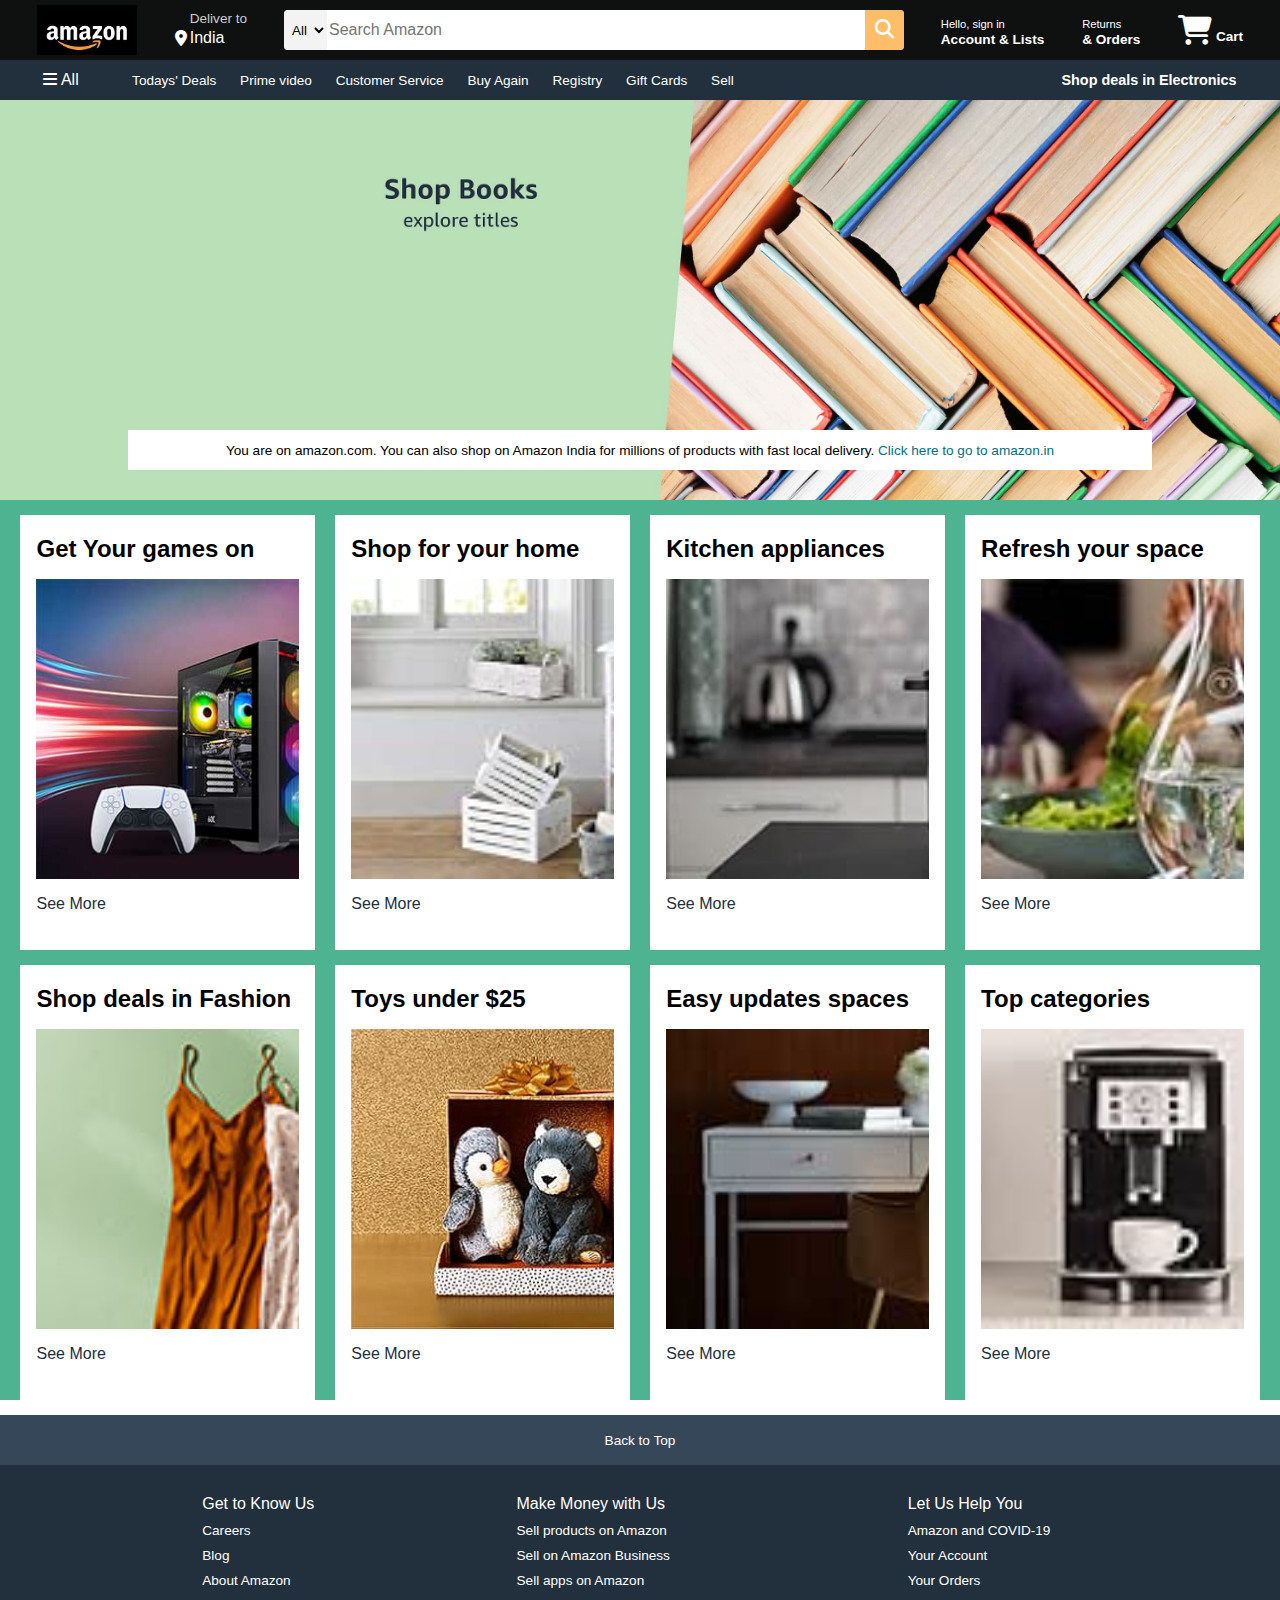
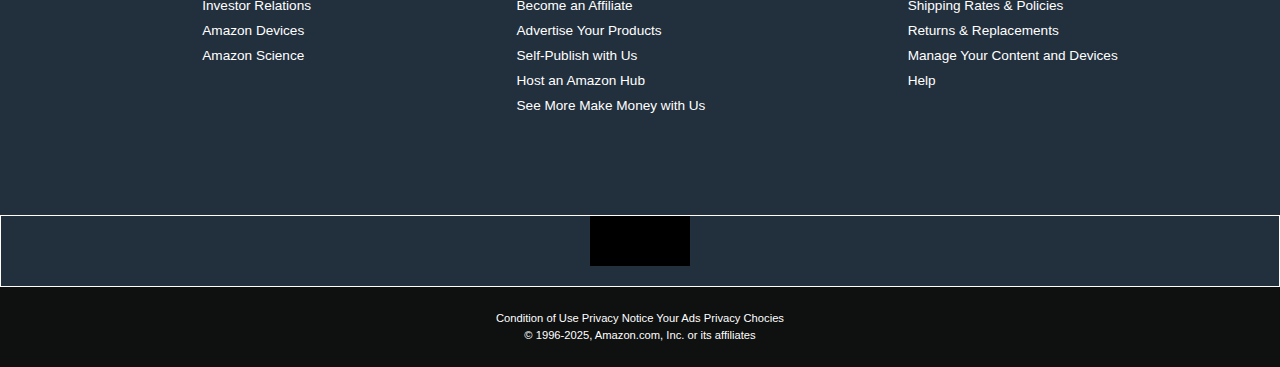
<file: amazon.clone/index.html>
<!DOCTYPE html>
<html lang="en">
<head>
<meta charset="UTF-8">
<title>Simple Portfolio</title>
<link rel="stylesheet" href="https://cdnjs.cloudflare.com/ajax/libs/font-awesome/6.7.2/css/all.min.css" integrity="sha512-Evv84Mr4kqVGRNSgIGL/F/aIDqQb7xQ2vcrdIwxfjThSH8CSR7PBEakCr51Ck+w+/U6swU2Im1vVX0SVk9ABhg==" crossorigin="anonymous" referrerpolicy="no-referrer" />
<link rel="stylesheet" href="style.css">
</head>
<body>
    <header>
    <div class="navbar">
        <div class="nav-logo border">
            <div class="logo"></div>
        </div>
        <div class="nav-address border">
            <p class="add-first">Deliver to</p>
            <div class="add-icon">
              <i class="fa-solid fa-location-dot"></i>
                <p class="add-second">India</p>
            </div>
        </div>
        <div class="nav-search">
            <select class="search-select">
                <option>All</option>
            </select>
            <input placeholder="Search Amazon" class="search-input">
            <div class="search-icon">
                <i class="fa-solid fa-magnifying-glass"></i>
            </div>
        </div>
        <div class="nav-Acc border">
            <p><span>Hello, sign in</span></p>
            <p class="nav-second">Account & Lists</p>
        </div>
         <div class="nav-returns border">
            <p><span>Returns</span></p>
            <p class="nav-second">& Orders</p>
        </div>
        <div class="nav-cart border">
         <i class="fa-solid fa-cart-shopping"></i>
            Cart
        </div>
    </div>
    <div class="panel">
        <div class="panel-all">
        <i class="fa-solid fa-bars"></i>
            All
        </div>
        <div class="panel-ops">
            <p>Todays' Deals</p>
            <p>Prime video</p>
            <p>Customer Service</p>
            <p>Buy Again</p>
            <p>Registry</p>
            <p>Gift Cards</p>
            <p>Sell</p>
        </div>
        <div class="panel-deals">
            Shop deals in Electronics
        </div>
    </div>
</header>
<div class="main-section">
    <div class="main-msg">
        <p>You are on amazon.com. You can also shop on Amazon India for millions of products with fast local delivery. <a>Click here to go to amazon.in</a></p>
    </div>
</div>
<div class="Box-section">
    <div class="Box1 box">
        <div class="box-content">
            <h2>Get Your games on</h2>
        <div class="box-img" style="background-image: url('games.jpg');"></div>
        <p>See More</p>
        </div>
    </div>
    <div class="Box2 box">
        <div class="box-content">
            <h2>Shop for your home</h2>
        <div class="box-img" style="background-image: url('box2.image.jpg');"></div>
        <p>See More</p>
        </div>
    </div>
    <div class="Box3 box">
        <div class="box-content">
            <h2>Kitchen appliances</h2>
        <div class="box-img" style="background-image: url('box3.image.jpg');"></div>
        <p>See More</p>
        </div>
    </div>
    <div class="Box4 box">
        <div class="box-content">
            <h2>Refresh your space</h2>
        <div class="box-img" style="background-image: url('box4.image.jpg');"></div>
        <p>See More</p>
        </div>
    </div>

</div>
<div class="Box-section">
    <div class="Box1 box">
        <div class="box-content">
            <h2>Shop deals in Fashion</h2>
        <div class="box-img" style="background-image: url('box5.image.jpg');"></div>
        <p>See More</p>
        </div>
    </div>
    <div class="Box2 box">
        <div class="box-content">
            <h2>Toys under $25</h2>
        <div class="box-img" style="background-image: url('toys.jpg');"></div>
        <p>See More</p>
        </div>
    </div>
    <div class="Box3 box">
        <div class="box-content">
            <h2>Easy updates spaces</h2>
        <div class="box-img" style="background-image: url('box6.jpg');"></div>
        <p>See More</p>
        </div>
    </div>
    <div class="Box4 box">
        <div class="box-content">
            <h2>Top categories</h2>
        <div class="box-img" style="background-image: url('box7.jpg');"></div>
        <p>See More</p>
        </div>
    </div>
</div>
<footer>
    <div class="footer-top1">
        Back to Top
    </div>
    <div class="footer-top2">
        <ul>
           <p>Get to Know Us</p> 
            <a>Careers</a>
            <a>Blog</a>
            <a>About Amazon</a>
            <a>Investor Relations</a>
            <a>Amazon Devices</a>
            <a>Amazon Science</a>
        </ul>
        <ul>
            <p>Make Money with Us</p>
            <a>Sell products on Amazon</a>
            <a>Sell on Amazon Business</a>
            <a>Sell apps on Amazon</a>
            <a>Become an Affiliate</a>
            <a>Advertise Your Products</a>
            <a>Self-Publish with Us</a>
            <a>Host an Amazon Hub</a>
            <a>See More Make Money with Us</a>
        </ul>
        <ul>
            <p>Let Us Help You</p>
            <a>Amazon and COVID-19</a>
            <a>Your Account</a>
            <a>Your Orders</a>
            <a>Shipping Rates & Policies</a>
            <a>Returns & Replacements</a>
            <a>Manage Your Content and Devices</a>
            <a>Help</a>
        </ul>
    </div>
    <div class="footer-panel3">
        <div class="logo4"></div>
    </div>
    <div class="footer-panel4">
        <div class="pages">
            <a>Condition of Use</a>
            <a>Privacy Notice</a>
            <a>Your Ads Privacy Chocies</a>
        </div>
        <div class="copyright">
            © 1996-2025, Amazon.com, Inc. or its affiliates
        </div>
    </div>
</footer>
</body>
</html>
</file>
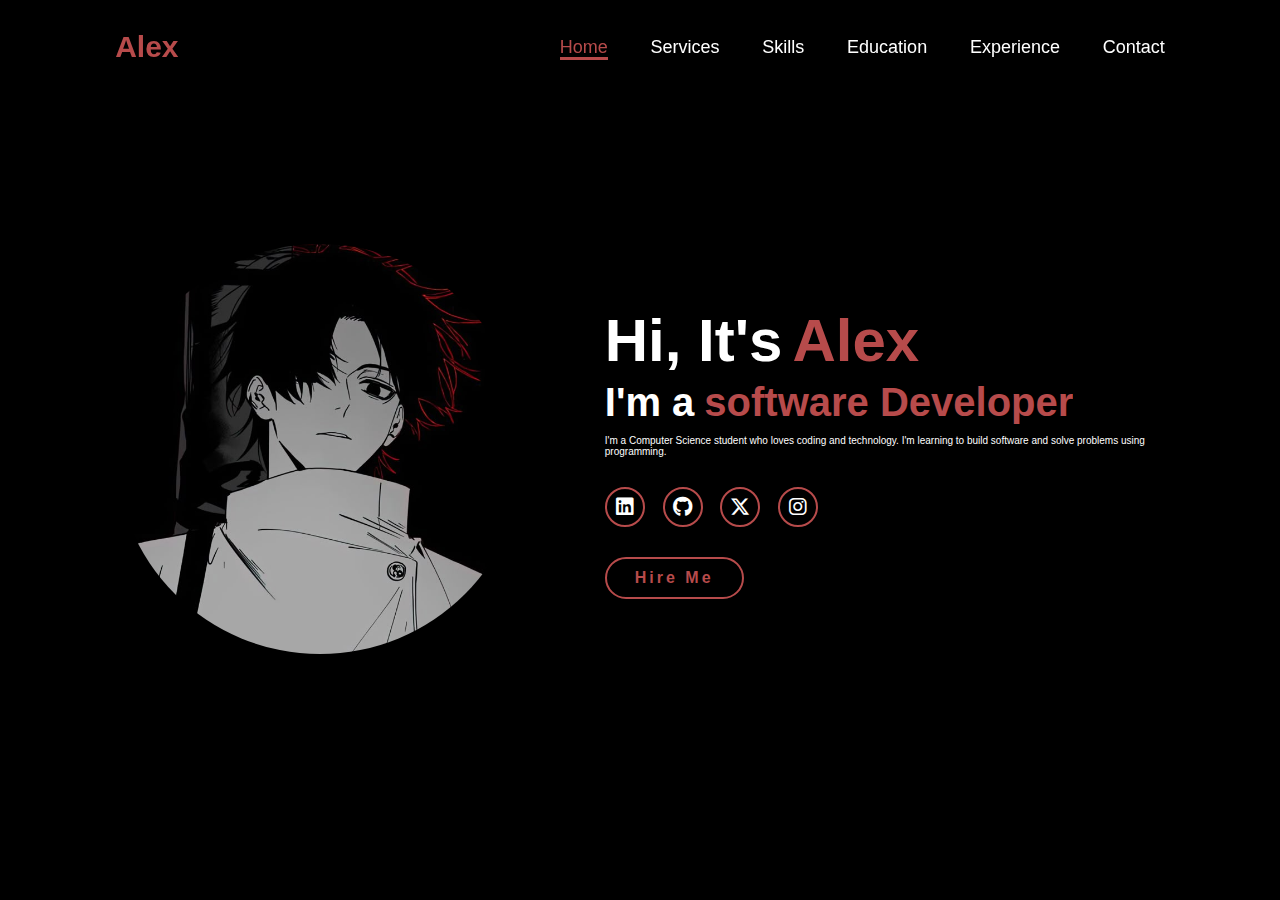
<file: port.web/index.html>
<!DOCTYPE html>
<html lang="en">
<head>
    <meta charset="UTF-8">
    <meta name="viewport" content="width=device-width, initial-scale=1.0">
    <title>Portfolio Website</title>
    <link rel="stylesheet" href="https://cdnjs.cloudflare.com/ajax/libs/font-awesome/6.7.2/css/all.min.css" integrity="sha512-Evv84Mr4kqVGRNSgIGL/F/aIDqQb7xQ2vcrdIwxfjThSH8CSR7PBEakCr51Ck+w+/U6swU2Im1vVX0SVk9ABhg==" crossorigin="anonymous" referrerpolicy="no-referrer" />
    <link rel="stylesheet" href="style.css">
</head>
<body>
<header>
    <a href="a" class="logo">Alex</a>
    <nav>
        <a href="a" class="active">Home</a>
        <a href="a">Services</a>
        <a href="a">Skills</a>
        <a href="a">Education</a>
        <a href="a">Experience</a>
        <a href="a">Contact</a>
    </nav>
</header>
<section class="home">
    <div class="home-img">
        <img src="profile.pic" alt="">
    </div>
    <div class="home-contact">
        <h1>Hi, It's<span>Alex</span></h1>
        <h3 class="typing-text">I'm a<span></span></h3>
        <p>I'm a Computer Science student who loves coding and technology. I'm learning to build software and solve problems using programming.</p>
         <div class="social-icon">
        <a href="a"><i class="fa-brands fa-linkedin"></i></a>
        <a href="a"><i class="fa-brands fa-github"></i></a>
        <a href="a"><i class="fa-brands fa-x-twitter"></i></a>
        <a href="a"><i class="fa-brands fa-instagram"></i></a>
         </div>
          <a href="a" class="btn">Hire Me</a>
    </div>
</section>
</body>
</html>
</file>
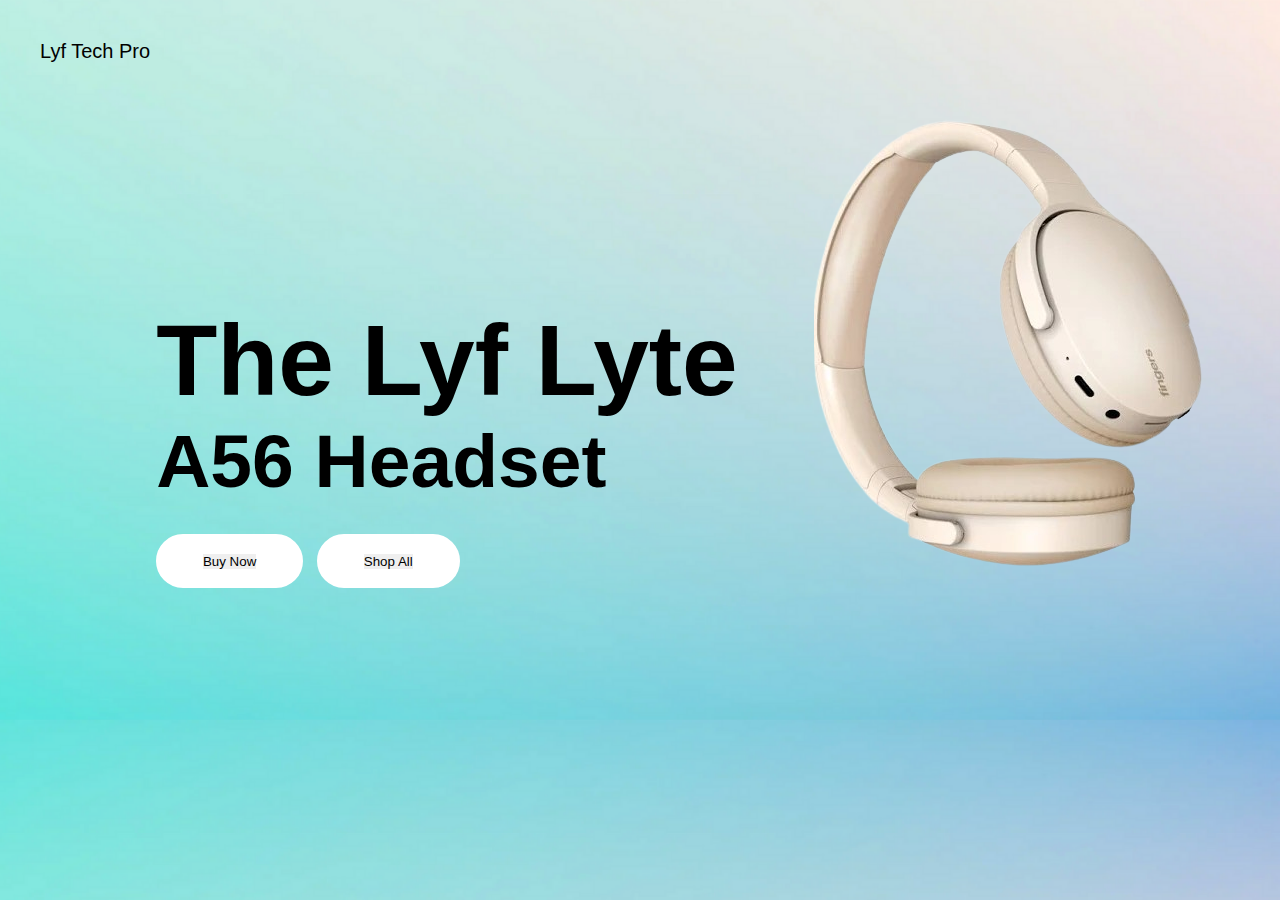
<file: Products web/index.html>
<!DOCTYPE html>
<html lang="en">
<head>
    <meta charset="UTF-8">
  <title>Simple Portfolio</title>
  <link rel="stylesheet" href="style.css">
  <link rel="stylesheet" href="https://cdnjs.cloudflare.com/ajax/libs/font-awesome/6.7.2/css/all.min.css" integrity="sha512-Evv84Mr4kqVGRNSgIGL/F/aIDqQb7xQ2vcrdIwxfjThSH8CSR7PBEakCr51Ck+w+/U6swU2Im1vVX0SVk9ABhg==" crossorigin="anonymous" referrerpolicy="no-referrer" />
</head>
<body>
  <div class="logo">
    <p>Lyf Tech Pro</p>
  </div>
  <main>
  <div class="main">
    <h1>The Lyf Lyte</h1>
    <h2>A56 Headset</h2>
    <div class="btn">
    <button>Buy Now</button>
    </div>
    <div class="btn">
    <button>Shop All</button>
  </div>
  </div>
  <div class="headphone">
    <img src="headphone.jpg.png">
  </div>
  </main>
</body>
</html>
</file>
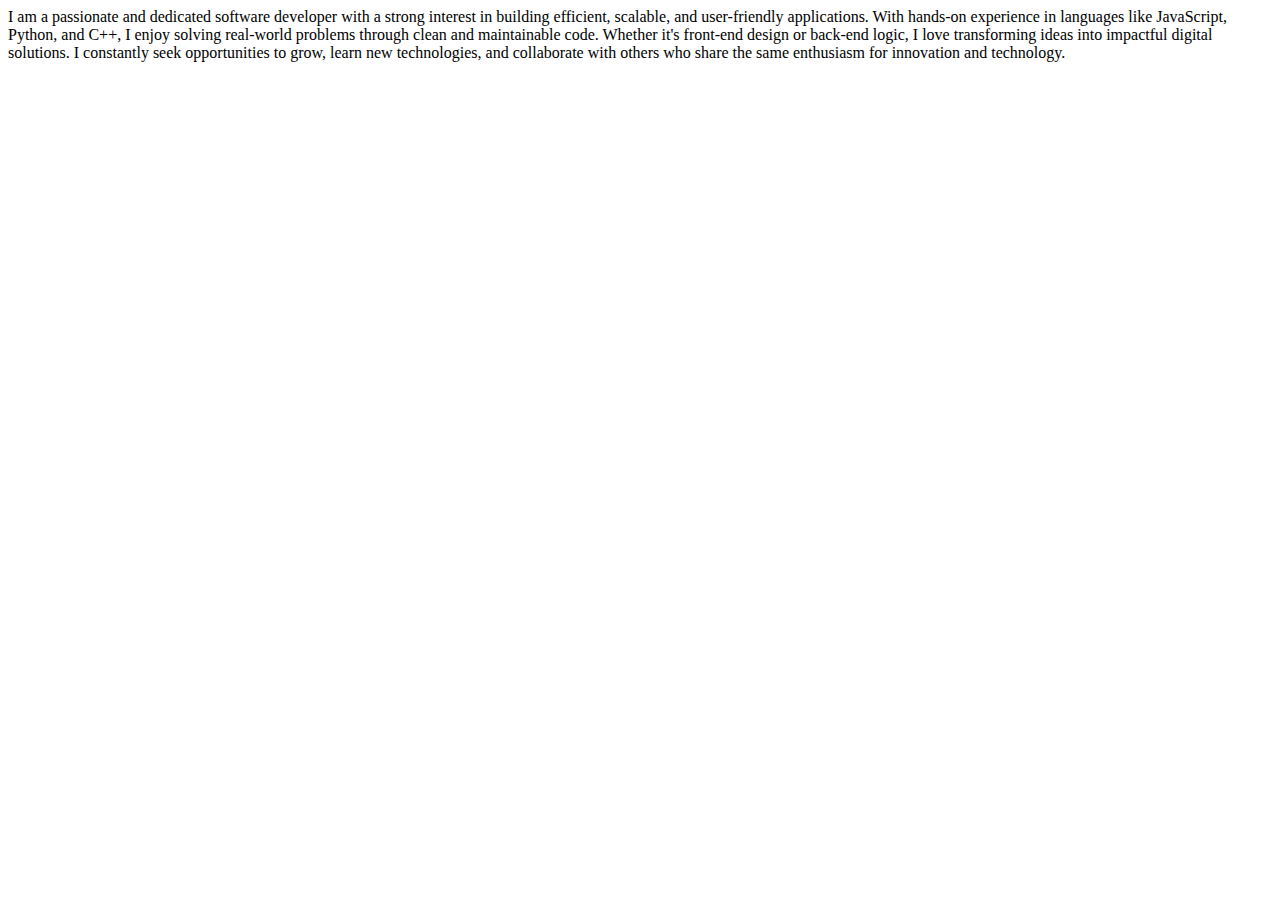
<file: port.web/skill.html>
<!DOCTYPE html>
<html lang="en">
<head>
    <meta charset="UTF-8">
    <meta name="viewport" content="width=device-width, initial-scale=1.0">
    <title>Home</title>
</head>
<body>
     I am a passionate and dedicated software developer with a strong interest in building efficient, scalable, and user-friendly applications. With hands-on experience in languages like JavaScript, Python, and C++, I enjoy solving real-world problems through clean and maintainable code. Whether it's front-end design or back-end logic, I love transforming ideas into impactful digital solutions. I constantly seek opportunities to grow, learn new technologies, and collaborate with others who share the same enthusiasm for innovation and technology.


</body>
</file>
<file: amazon.clone/style.css>
*{
margin: 0;
font-family: arial;
border: border-box;
}
.navbar{
    height: 60px;
    background-color: #0f1111;
    color: white;
    display: flex;
    align-items: center;
    justify-content: space-evenly;
}
.nav-logo{
    height: 50px;
    width: 100px;
}
.logo{
    background-image: url("pngg.logo.png");
    height: 50px;
    width: 100px;
    background-size: cover;
}
.border{
    border: 1.5px solid transparent;
}
.border:hover{
    border: 1.5px solid white;
}
/**box 2 **/
.add-first{
    font-size: 0.85rem;
color: #cccccc;
margin-left: 15px;
}
.add-second{
font-size: 1rem;
margin: 3px;
}
.add-icon{
    display: flex;
    align-items: center;
}
.nav-search{
    display: flex;
    justify-content: space-evenly;
    background-color: pink;
    width: 620px;
    height: 40px;
    border-radius: 4px;
}
.nav-search:hover{
border: 2px solid #f08804;
}
.search-select{
    background-color: #f3f3f3;
    width: 50px;
    text-align: center;
    border-bottom-left-radius: 4px;
    border-top-left-radius: 4px;
    border: none;
}
.search-input{
    width: 100%;
    font-size: 1rem;
    border: none;
}
.search-icon{
    width: 45px;
    display: flex;
    justify-content: center;
    align-items: center;
    font-size: 1.2rem;
    background-color: #febd68;
    border-bottom-right-radius: 4px;
    border-top-right-radius: 4px;
}
/** box**/
span {
    font-size: 0.7rem;
}
.nav-second{
    font-size: 0.85rem;
    font-weight: 700;
}
/** cart**/
.nav-cart i {
font-size: 30px;
}
.nav-cart{
    font-size: 0.85rem;
    font-weight: 700;
}
/** second h**/
.panel {
    height: 40px;
    background-color: #222f3d;
    display: flex;
    color: white;
    align-items: center;
    justify-content: space-evenly;
}
.panel-ops p{
    display: inline;
    margin: 10px;
}
.panel-ops{
    width: 70%;
    font-size: 0.85rem;
}
.panel-deals{
    font-size: 0.9rem;
    font-weight: 700;
}
/**main-section**/
.main-section{
    background-image: url("image.haru.jpg");
    background-size: cover;
    height: 400px;
    display: flex;
    justify-content: center;
    align-items: flex-end;

}
.main-msg{
    background-color: white;
    height: 40px;
    display: flex;
    align-items: center;
    justify-content: center;
    font-size: 0.85rem;
    width: 80%;
    margin-bottom: 30px;
}
.main-msg a{
    color: #007185;
}
.Box-section{
    display: flex;
    justify-content: space-evenly;
    background-color: #4db391;
}
.box{
    height: 400px;
    width: 23%;
    background-color: white;
    padding: 20px 0px 15px;
    margin-top: 15px;
}
.box-img{
    height:300px;
    background-size: cover;
    margin-top: 1rem;
    margin-bottom: 1rem;
}
.box-content{
    margin-left: 1rem;
    margin-right: 1rem;
}
.box-content p{
    color:#222f3d;
}
footer {
    margin-top: 15px;
}
.footer-top1{
    background-color: #37475a;
    color: white;
    height: 50px;
display: flex;
justify-content: center;
align-items: center;
font-size: 0.85rem;
}
.footer-top2{
    background-color: #222f3d;
    color: white;
    height: 350px;
    display: flex;
    justify-content: space-evenly;
}
ul {
    margin-top: 30px;
}
ul a {
    display: block;
    font-size: 0.85rem;
    margin-top: 10px;
}
.footer-panel3{
    background-color: #222f3d;
    color: white;
    border: 0.5px solid white;
    display: flex;
    justify-content: center;
    height: 70px;
}
.logo4{
    background-image: url("pngg.logo.png");
    height: 50px;
    width: 100px;
}
.footer-panel4{
    background-color: #0f1111;
    color: white;
    height: 80px;
}
.pages{
    font-size: 0.7rem;
    text-align: center;
    padding-top: 25px;

}
.copyright{
    padding-top: 5px;
    font-size: 0.7rem;
    text-align: center;
}
</file>
<file: port.web/style.css>
* {
    margin: 0;
    padding: 0;
    box-sizing: border-box;
    text-decoration: none;
    border: none;
    outline: none;
    font-family: 'poppins',sans-serif;
}
html{
    font-size: 62.5%;
}
body{
    width: 100%;
    height: 100vh;
    overflow-x: hidden;
    background-color: black;
    color: white;
}
header{
    margin-top: 20px;
    position: fixed;
    top: 0;
    left: 0;
    width: 100%;
    padding: 1rem 9%;
    background-color: transparent;
    filter: drop-shadow(10px);
    display: flex;
    justify-content: space-between;
    align-items: center;
    z-index: 100;
}
.logo{
    font-size: 3rem;
    color: #b74b4b;
    font-weight: 800;
    cursor: pointer;
    transition: 0.5s ease;
}
.logo:hover{
    transform: scale(1,1);
}
nav a{
    font-size: 1.8rem;
    color: white;
    margin-left: 4rem;
    font-weight: 500;
    transition: 0.3s ease;
    border-bottom: 3px solid transparent;
}
nav a:hover,
nav a.active{
color: #b74b4b;
border-bottom: 3px solid #b74b4b;
}
@media(max-width:995px){
    nav{
        position: absolute;
        display: none;
        top: 0%;
        right: 0;
        width: 40%;
        border-left: 3px solid #b74b4b;
        border-bottom: 3px solid #b74b4b;
        border-bottom-left-radius: 2rem;
        padding: 1rem solid;
        background-color: #161616;
        border-top: 0.1rem solid rgba(0.0.0.0.1);
    }
    Nav.active{
    display: block;
    }
    nav a{
    display: block;
    font-size: 2rem;
    margin: 3rem 0;
    }
    nav a:hover,
    nav a.active{
        padding: 1rem;
        border-radius: 0.5rem;
        border-bottom: 0.5s solid #b74b4b;

    }
}
section{
    min-height: 100vh;
    padding: 5rem 9% 5rem;
}
.home{
    display: flex;
    justify-content: center;
    align-items: center;
    gap: 8rem;
    background-color: black;
}
.home .home-contact h1{
    font-size: 6rem;
    font-weight: 700;
    line-height: 1.3;
}
span{
    color: #b74b4b;
    margin-left: 10px;
}
.home-contact h3{
    font-size: 4rem;
    margin-bottom: 1rem;
    font-weight: 700;
}
.home-img{
    border-radius: 50%;
}
.home-img img{
    position: relative;
    width: 32vw;
    border-radius: 50%;
    box-shadow: 0 0 25px solid #b74b4b;
    cursor: pointer;
    transition: 0.2s linear;
}
.home-img img:hover{
    font-size: 1.8rem;
    font-weight: 500;
}
.social-icon a{
    display: inline-flex;
    justify-content: center;
    align-items: center;
    width: 4rem;
    height: 4rem;
    background-color: transparent;
    border: 0.2rem solid #b74b4b;
    font-size: 2rem;
    border-radius: 50%;
    margin: 3rem 1.5rem 3rem 0;
    transition: 0.3s ease;
    color: white;
}
.social-icon a:hover{
    color: black;
    transform: scale(1.3) translateY(-5px);
    background-color: #b74b4b;
    box-shadow: 0 0 25px #b74b4b;
}
.btn{
    display: inline-block;
    padding: 1rem 2.8rem;
    background-color: black;
    border-radius: 4rem;
    font-size: 1.6rem;
    color: #b74b4b;
    letter-spacing: 0.3rem;
    font-weight: 600;
    border: 2px solid #b74b4b;
    transition: 0.3s ease;
    cursor: pointer;
}
.btn:hover{
    transform: scale3d(1.03);
    background-color: #b74b4b;
    color: black;
    box-shadow: 0 0 25px #b74b4b;
}
.typing-text{
    font-size: 34px;
    font-weight: 600;
    min-width: 280px;
}
.typing-text span{
    position: relative;
}
.typing-text span:before{
    content: "software Developer";
    color: #b74b4b;
    animation: word 20s infinite;
}
.typing-text span:after{
    content:"";
    background-color: black;
    position: absolute;
    width: calc(100% + 8px);
    height: 100%;
    border-left: 3px solid black;
    right: -8;
    animation: cursor 0.6s infinite;
}
@keyframes cursor{
    to{
        
    }
}
@keyframes word{
    0%, 20%{
        content: "Student"; 
    }
    21%, 40%{
        content: "Software Developer";
    }
    40%, 60%{
        content: "Video Editor";
    }
    61%, 80%{
        content: "Space lover";
    }
    81%, 100% {
        content: "Music and Art lover";
    }
}
@media(max-width: 1000px){
    .home{
        gap: 4rem;
    }
}
@media(max-width: 995px){ 
    .home{
       flex-direction: column;
       margin: 5rem 4rem;
    }
    .home.home-content h3{
        font-size: 2.5rem;
    }
    .home-img img{
        width: 70vw;
        margin-top: 4rem;
    }
    }
</file>
<file: Products web/style.css>
* {
    margin: 0;
    padding: 0;
    box-sizing: border-box;
    text-decoration: none;
    border: none;
    outline: none;
    font-family: 'poppins',sans-serif;
    color: black;
}
body{
    width: 100%;
    height: 100vh;
    overflow-x: hidden;
    background-color: black;
    color: white;
    background-image: url(background.png);
    background-size: cover;
}
.logo{
    padding: 40px;
    font-size: 20px;
}
.main{
    font-size: 50px;
    margin-top: 200px;
    padding-left: 80px;
}
main{
    display: flex;
    justify-content: space-evenly;
    align-items: center;
}
.btn{
    display: inline-block;
    padding: 1rem 2.8rem;
    margin-top: 30px;
    background-color: white;
    border-radius: 4rem;
    font-size: 1rem;
    color: black;
    letter-spacing: 0.3rem;
    font-weight: 600;
    border: 2px solid white;
    transition: 0.3s ease;
    cursor: pointer;
}
.btn:hover{
    transform: scale3d(1.03);
    background-color: white;
    color: black;
    box-shadow: 0 0 25px white;
}
.headphone .img{
    transform: scale y(0, 5);
}
</file>
